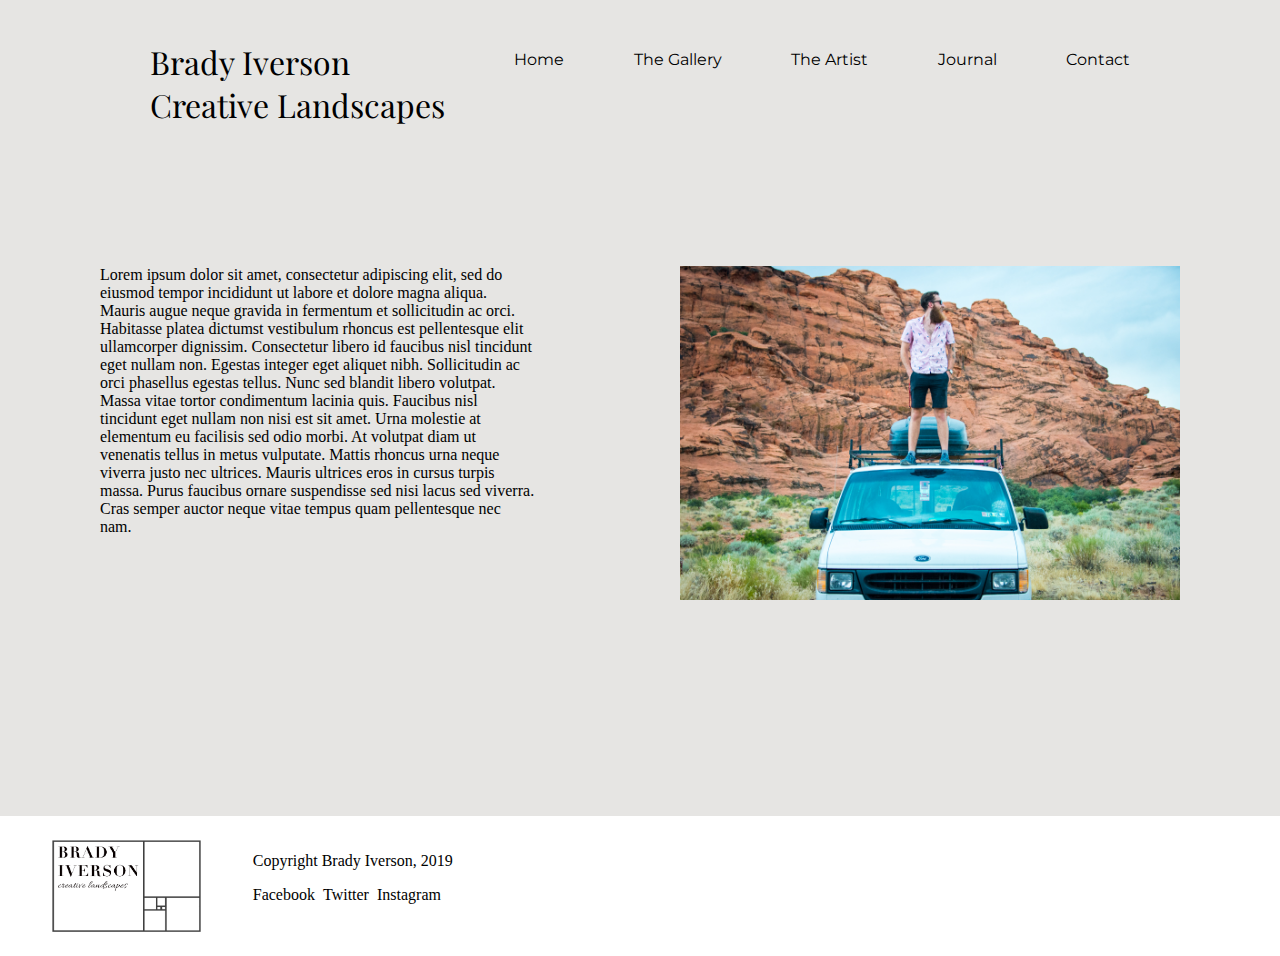
<file: artist.html>
<!DOCTYPE html>
<html lang="en" dir="ltr">
  <head>
    <meta charset="utf-8">
    <meta name="viewport" content="width=device-width, initial-scale=1">
    <title>Brady Iverson Photography</title>
    <link rel="stylesheet" href="style.css">
    <link href="https://fonts.googleapis.com/css?family=Montserrat&display=swap" rel="stylesheet">
    <link href="https://fonts.googleapis.com/css?family=Playfair+Display&display=swap" rel="stylesheet">

  </head>
  <body id="artist-body-background">

    <nav>
      <div class="flex-parent-nav">
        <div id="bradys-logo-artist"><a href="index.html">Brady Iverson<br>Creative Landscapes</a></div>
        <div class="flex-child-nav-artist"><a href="index.html">Home</a></div>
        <div class="flex-child-nav-artist"><a href="gallery.html">The Gallery</a></div>
        <div class="flex-child-nav-artist"><a href="artist.html">The Artist</a></div>
        <div class="flex-child-nav-artist"><a href="journal.html">Journal</a></div>
        <div class="flex-child-nav-artist"><a href="contact.html">Contact</a></div>
      </div>
    </nav>

		<div id="artist-flex-parent">

			<div><div id="artist-text">Lorem ipsum dolor sit amet, consectetur adipiscing elit, sed do eiusmod tempor incididunt ut labore et dolore magna aliqua. Mauris augue neque gravida in
				fermentum et sollicitudin ac orci. Habitasse platea dictumst vestibulum rhoncus est pellentesque elit ullamcorper dignissim. Consectetur libero id faucibus nisl
				tincidunt eget nullam non. Egestas integer eget aliquet nibh. Sollicitudin ac orci phasellus egestas tellus. Nunc sed blandit libero volutpat. Massa vitae tortor
				condimentum lacinia quis. Faucibus nisl tincidunt eget nullam non nisi est sit amet. Urna molestie at elementum eu facilisis sed odio morbi. At volutpat diam ut
				venenatis tellus in metus vulputate. Mattis rhoncus urna neque viverra justo nec ultrices. Mauris ultrices eros in cursus turpis massa. Purus faucibus ornare
				suspendisse sed nisi lacus sed viverra. Cras semper auctor neque vitae tempus quam pellentesque nec nam.</div></div>
			<div> <img src="images/profile.jpg" alt="Brady Iverson" id="profile-pic"> </div>

		</div>

		<footer>
			<div id="flex-parent-footer">
				<img src="images/SITELOGO.jpg" alt="Brady Iverson site logo" id="site-logo-footer">
				<div id="footer-text">
					<p>Copyright Brady Iverson, 2019</p>
					<div class="flex-child-footer">
						<div>Facebook &nbsp;</div>
						<div>Twitter &nbsp;</div>
						<div>Instagram</div>
					</div>
				</div>
			</div>
		</footer>

  </body>
</html>
</file>
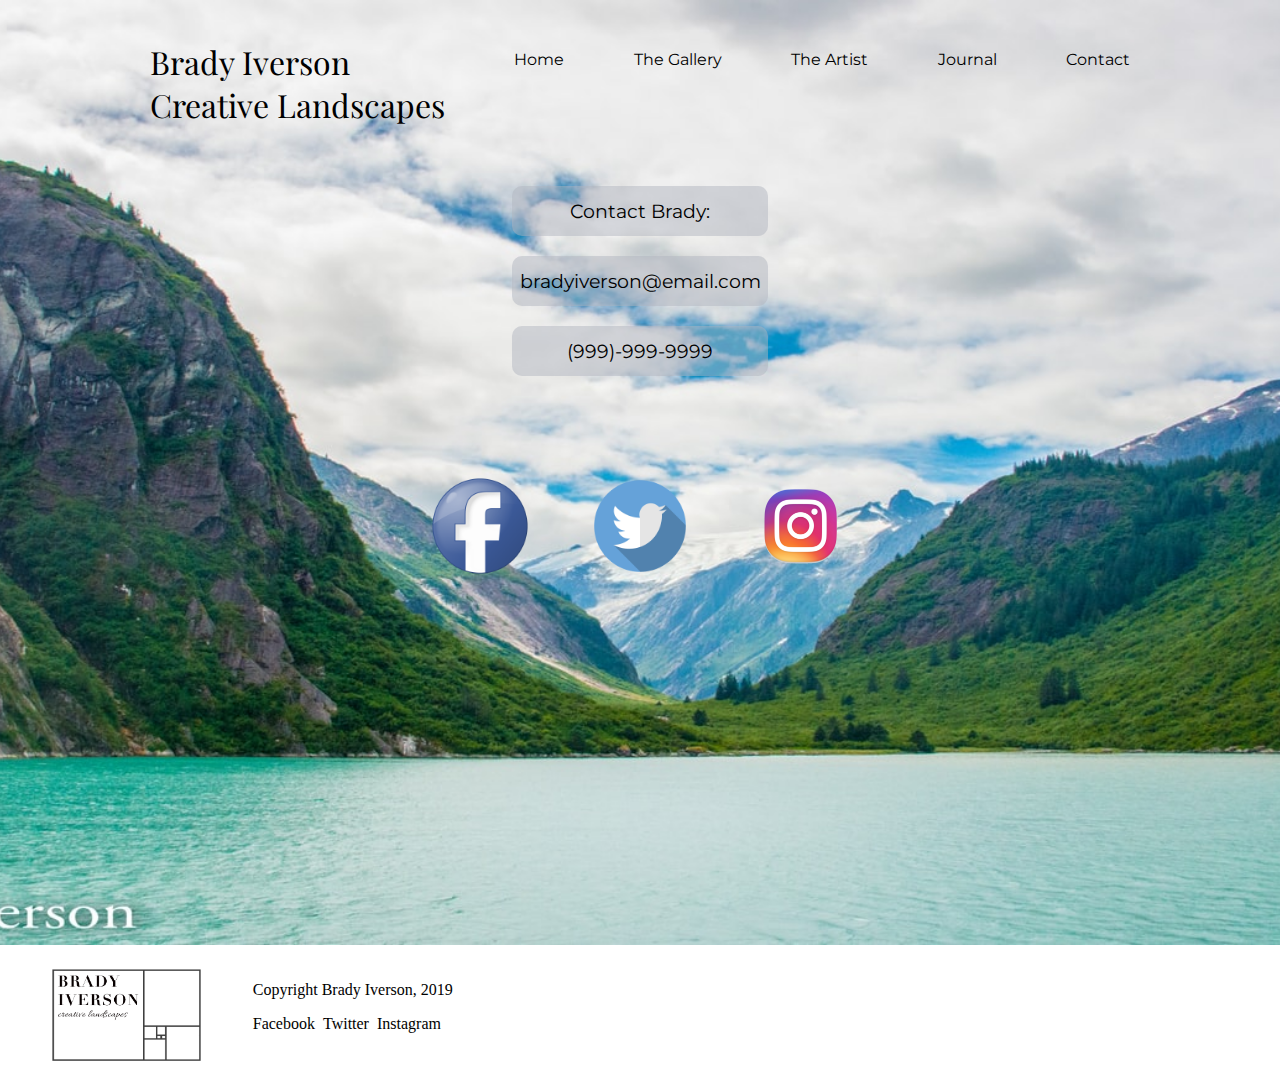
<file: contact.html>
<!DOCTYPE html>
<html lang="en" dir="ltr">
  <head>
    <meta charset="utf-8">
    <meta name="viewport" content="width=device-width, initial-scale=1">
    <title>Brady Iverson Photography</title>
    <link rel="stylesheet" href="style.css">
    <link href="https://fonts.googleapis.com/css?family=Montserrat&display=swap" rel="stylesheet">
    <link href="https://fonts.googleapis.com/css?family=Playfair+Display&display=swap" rel="stylesheet">

  </head>
  <body>

		<div class="contactHeroDiv">

    <nav>
      <div class="flex-parent-nav">
        <div id="bradys-logo-contact"><a href="index.html">Brady Iverson<br>Creative Landscapes</a></div>
        <div class="flex-child-nav-contact"><a href="index.html">Home</a></div>
        <div class="flex-child-nav-contact"><a href="gallery.html">The Gallery</a></div>
        <div class="flex-child-nav-contact"><a href="artist.html">The Artist</a></div>
        <div class="flex-child-nav-contact"><a href="journal.html">Journal</a></div>
        <div class="flex-child-nav-contact"><a href="contact.html">Contact</a></div>
      </div>
    </nav>

			<div class="contactDivs"><span class="contactText">Contact Brady:</span></div>
			<div class="contactDivs"><span class="contactText">bradyiverson@email.com</span></div>
			<div class="contactDivs"><span class="contactText">(999)-999-9999</span></div>

			<div id="social-media-flex-parent">

				<a href="https://facebook.com"><img src="images/facebook.png" alt="Brady Iverson's Facebook" class="social-media-flex-child" hspace="30"></a>
				<a href="https://twitter.com"><img src="images/twitter.png" alt="Brady Iverson's Twitter" class="social-media-flex-child" hspace="30"></a>
				<a href="https://instagram.com"><img src="images/instagram.png" alt="Brady Iverson's Instagram" class="social-media-flex-child" hspace="30"></a>

			</div>

    </div>

		<footer>
			<div id="flex-parent-footer">
				<img src="images/SITELOGO.jpg" alt="Brady Iverson site logo" id="site-logo-footer">
				<div id="footer-text">
					<p>Copyright Brady Iverson, 2019</p>
					<div class="flex-child-footer">
						<div>Facebook &nbsp;</div>
						<div>Twitter &nbsp;</div>
						<div>Instagram</div>
					</div>
				</div>
			</div>
		</footer>

  </body>
</html>
</file>
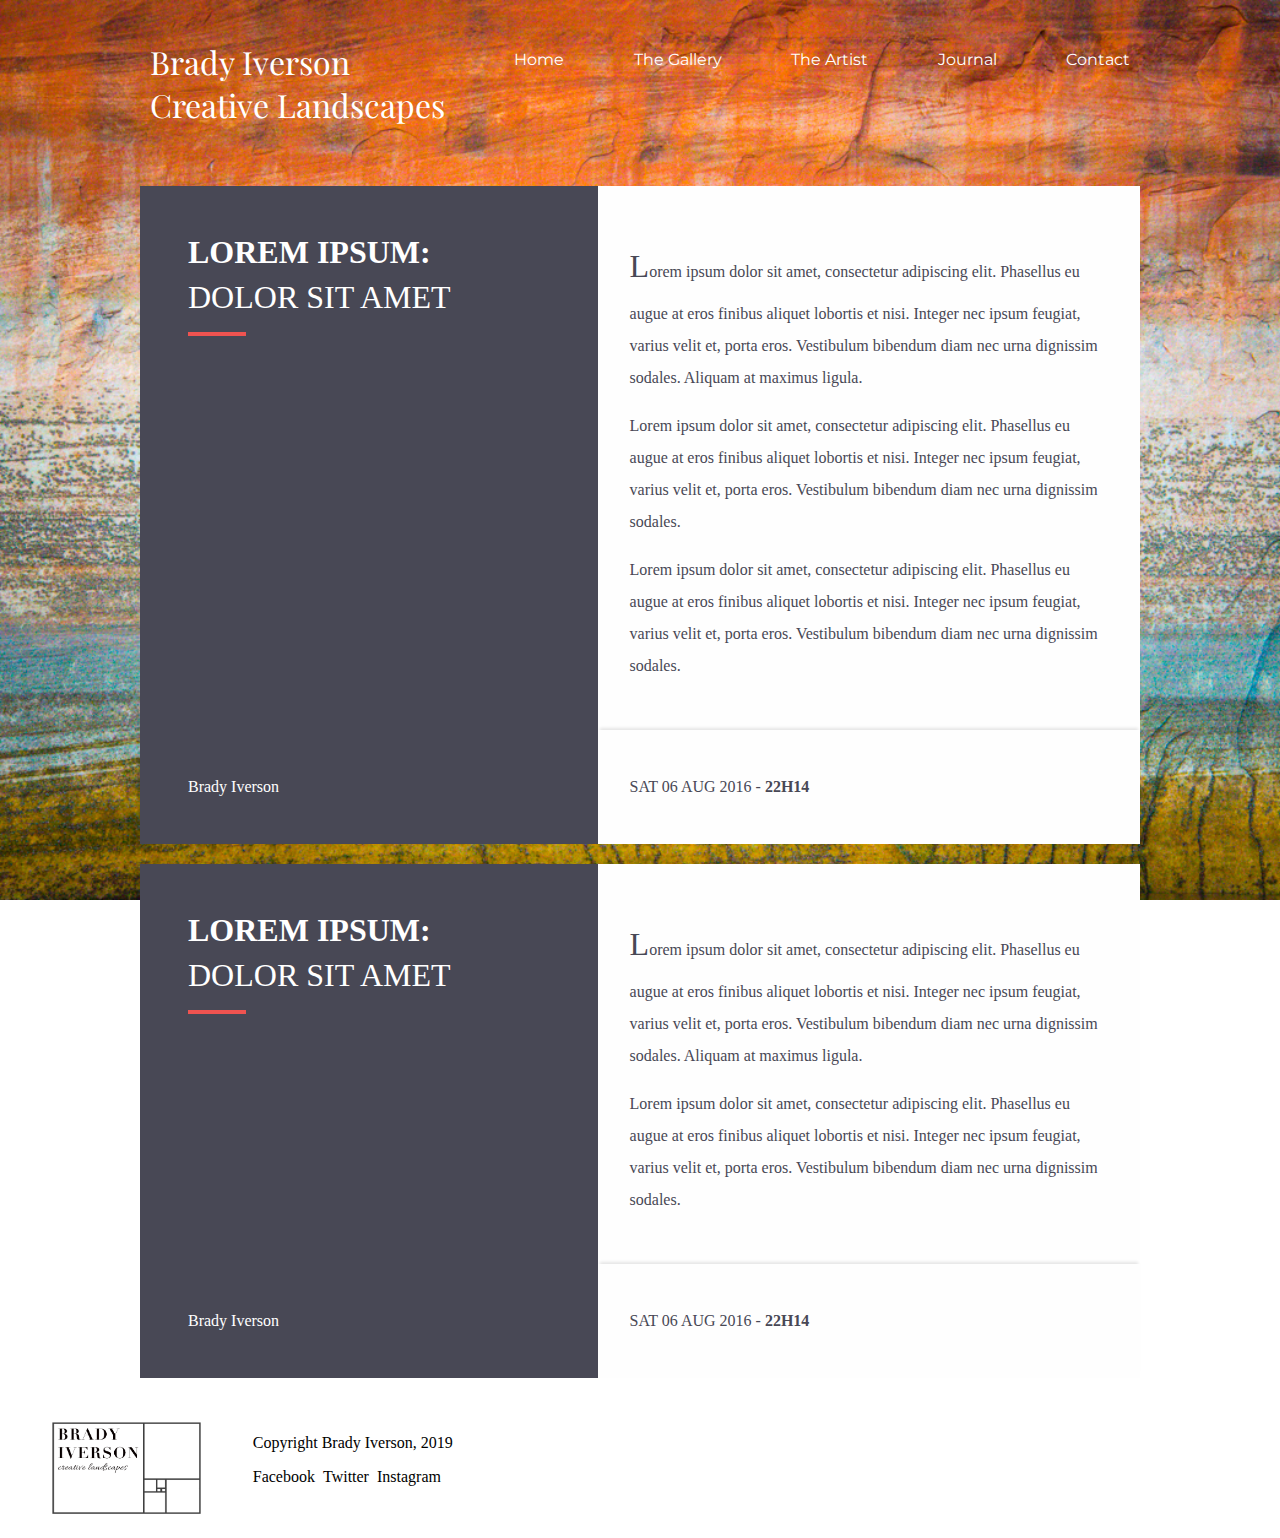
<file: journal.html>
<!DOCTYPE html>
<html lang="en" dir="ltr">
  <head>
    <meta charset="utf-8">
    <meta name="viewport" content="width=device-width, initial-scale=1">
    <title>Brady Iverson Photography</title>
    <link rel="stylesheet" href="style.css">
    <link href="https://fonts.googleapis.com/css?family=Montserrat&display=swap" rel="stylesheet">
    <link href="https://fonts.googleapis.com/css?family=Playfair+Display&display=swap" rel="stylesheet">

  </head>
  <body id="body-bg-image">

    <nav>
      <div class="flex-parent-nav">
        <div class="bradys-logo"><a href="index.html">Brady Iverson<br>Creative Landscapes</a></div>
        <div class="flex-child-nav"><a href="index.html">Home</a></div>
        <div class="flex-child-nav"><a href="gallery.html">The Gallery</a></div>
        <div class="flex-child-nav"><a href="artist.html">The Artist</a></div>
        <div class="flex-child-nav"><a href="journal.html">Journal</a></div>
        <div class="flex-child-nav"><a href="contact.html">Contact</a></div>
      </div>
    </nav>
		<!-- This is some old journal layout i was looking at.
    <div id="main-journal-div">

			<div class="journal-title">Sep 20 2019</div>
			<div class="journal-entry">
				Leo vel orci porta non pulvinar neque laoreet suspendisse. Habitasse platea dictumst quisque sagittis. Ac felis donec et odio pellentesque diam volutpat
				commodo sed. Volutpat lacus laoreet non curabitur gravida. Ut etiam sit amet nisl purus in mollis nunc sed. Est pellentesque elit ullamcorper dignissim
				cras tincidunt lobortis feugiat vivamus. Eu facilisis sed odio morbi. Orci phasellus egestas tellus rutrum tellus pellentesque. Sed lectus vestibulum mattis
				ullamcorper velit sed. Scelerisque mauris pellentesque pulvinar pellentesque habitant morbi. Mauris pellentesque pulvinar pellentesque habitant morbi tristique
				senectus et. Eu turpis egestas pretium aenean pharetra magna ac placerat. Accumsan tortor posuere ac ut consequat semper. Molestie ac feugiat sed lectus
				vestibulum mattis ullamcorper velit sed. Velit ut tortor pretium viverra suspendisse potenti. Pellentesque habitant morbi tristique senectus et netus.
				Purus sit amet volutpat consequat mauris nunc congue nisi vitae. Turpis egestas integer eget aliquet nibh praesent tristique magna sit. Interdum posuere
				lorem ipsum dolor sit amet consectetur.	Leo vel orci porta non pulvinar neque laoreet suspendisse. Habitasse platea dictumst quisque sagittis. Ac felis donec et odio pellentesque diam volutpat
	 			commodo sed. Volutpat lacus laoreet non curabitur gravida. Ut etiam sit amet nisl purus in mollis nunc sed. Est pellentesque elit ullamcorper dignissim
	 			cras tincidunt lobortis feugiat vivamus. Eu facilisis sed odio morbi. Orci phasellus egestas tellus rutrum tellus pellentesque. Sed lectus vestibulum mattis
	 		  ullamcorper velit sed. Scelerisque mauris pellentesque pulvinar pellentesque habitant morbi. Mauris pellentesque pulvinar pellentesque habitant morbi tristique
	 			senectus et. Eu turpis egestas pretium aenean pharetra magna ac placerat. Accumsan tortor posuere ac ut consequat semper. Molestie ac feugiat sed lectus
	 			vestibulum mattis ullamcorper velit sed. Velit ut tortor pretium viverra suspendisse potenti. Pellentesque habitant morbi tristique senectus et netus.
	 			Purus sit amet volutpat consequat mauris nunc congue nisi vitae. Turpis egestas integer eget aliquet nibh praesent tristique magna sit. Interdum posuere
	 			lorem ipsum dolor sit amet consectetur.
			</div>

			<div class="journal-title">Sep 21 2019</div>
			<div class="journal-entry">
				Leo vel orci porta non pulvinar neque laoreet suspendisse. Habitasse platea dictumst quisque sagittis. Ac felis donec et odio pellentesque diam volutpat
				commodo sed. Volutpat lacus laoreet non curabitur gravida. Ut etiam sit amet nisl purus in mollis nunc sed. Est pellentesque elit ullamcorper dignissim
				cras tincidunt lobortis feugiat vivamus. Eu facilisis sed odio morbi. Orci phasellus egestas tellus rutrum tellus pellentesque. Sed lectus vestibulum mattis
				ullamcorper velit sed. Scelerisque mauris pellentesque pulvinar pellentesque habitant morbi. Mauris pellentesque pulvinar pellentesque habitant morbi tristique
				senectus et. Eu turpis egestas pretium aenean pharetra magna ac placerat. Accumsan tortor posuere ac ut consequat semper. Molestie ac feugiat sed lectus
				vestibulum mattis ullamcorper velit sed. Velit ut tortor pretium viverra suspendisse potenti. Pellentesque habitant morbi tristique senectus et netus.
				Purus sit amet volutpat consequat mauris nunc congue nisi vitae. Turpis egestas integer eget aliquet nibh praesent tristique magna sit. Interdum posuere
				lorem ipsum dolor sit amet consectetur.	Leo vel orci porta non pulvinar neque laoreet suspendisse. Habitasse platea dictumst quisque sagittis. Ac felis donec et odio pellentesque diam volutpat
	 			commodo sed. Volutpat lacus laoreet non curabitur gravida. Ut etiam sit amet nisl purus in mollis nunc sed. Est pellentesque elit ullamcorper dignissim
	 			cras tincidunt lobortis feugiat vivamus. Eu facilisis sed odio morbi. Orci phasellus egestas tellus rutrum tellus pellentesque. Sed lectus vestibulum mattis
	 		  ullamcorper velit sed. Scelerisque mauris pellentesque pulvinar pellentesque habitant morbi. Mauris pellentesque pulvinar pellentesque habitant morbi tristique
	 			senectus et. Eu turpis egestas pretium aenean pharetra magna ac placerat. Accumsan tortor posuere ac ut consequat semper. Molestie ac feugiat sed lectus
	 			vestibulum mattis ullamcorper velit sed. Velit ut tortor pretium viverra suspendisse potenti. Pellentesque habitant morbi tristique senectus et netus.
	 			Purus sit amet volutpat consequat mauris nunc congue nisi vitae. Turpis egestas integer eget aliquet nibh praesent tristique magna sit. Interdum posuere
	 			lorem ipsum dolor sit amet consectetur.
			</div>



    </div>

	-->

	<div id="parent-journal">
		<div>
			<div class="post">
				<div class="post-left">
					<div class="post-left_title">Lorem ipsum:</div>
					<div class="post-left_title_sub">Dolor sit amet</div>
					<div class="post-left_border"></div>
					<div class="post-left_author">

						<p>Brady Iverson</p>
						</div>
				</div>
				<div class="post-right">
					<div class="post-right_body">
					<p><span>L</span>orem ipsum dolor sit amet, consectetur adipiscing elit. Phasellus eu augue at eros finibus aliquet lobortis et nisi. Integer nec ipsum feugiat, varius velit et, porta eros. Vestibulum bibendum diam nec urna dignissim sodales. Aliquam at maximus ligula.</p>
					<p>Lorem ipsum dolor sit amet, consectetur adipiscing elit. Phasellus eu augue at eros finibus aliquet lobortis et nisi. Integer nec ipsum feugiat, varius velit et, porta eros. Vestibulum bibendum diam nec urna dignissim sodales.</p>
					<p>Lorem ipsum dolor sit amet, consectetur adipiscing elit. Phasellus eu augue at eros finibus aliquet lobortis et nisi. Integer nec ipsum feugiat, varius velit et, porta eros. Vestibulum bibendum diam nec urna dignissim sodales.</p>

					</div>
					<div class="post-right_footer">
						<div class="post-right_footer_date">
							<p>Sat 06 aug 2016 - <span>22h14<span></p>
						</div>
							<div class="post-right_footer_pictos">
								<i class="fa fa-heart" aria-hidden="true"></i>
								<i class="fa fa-share-alt" aria-hidden="true"></i>
							</div>
					</div>
				</div>
			</div>
		</div>
		<div>
			<div class="post">
				<div class="post-left">
					<div class="post-left_title">Lorem ipsum:</div>
					<div class="post-left_title_sub">Dolor sit amet</div>
					<div class="post-left_border"></div>
					<div class="post-left_author">

						<p>Brady Iverson</p>
						</div>
				</div>
				<div class="post-right">
					<div class="post-right_body">
					<p><span>L</span>orem ipsum dolor sit amet, consectetur adipiscing elit. Phasellus eu augue at eros finibus aliquet lobortis et nisi. Integer nec ipsum feugiat, varius velit et, porta eros. Vestibulum bibendum diam nec urna dignissim sodales. Aliquam at maximus ligula.</p>
					<p>Lorem ipsum dolor sit amet, consectetur adipiscing elit. Phasellus eu augue at eros finibus aliquet lobortis et nisi. Integer nec ipsum feugiat, varius velit et, porta eros. Vestibulum bibendum diam nec urna dignissim sodales.</p>
					</div>
					<div class="post-right_footer">
						<div class="post-right_footer_date">
							<p>Sat 06 aug 2016 - <span>22h14<span></p>
						</div>
							<div class="post-right_footer_pictos">
								<i class="fa fa-heart" aria-hidden="true"></i>
								<i class="fa fa-share-alt" aria-hidden="true"></i>
							</div>
					</div>
				</div>
			</div>
		</div>
	</div>


		<footer>
			<div id="flex-parent-footer">
				<img src="images/SITELOGO.jpg" alt="Brady Iverson site logo" id="site-logo-footer">
				<div id="footer-text">
					<p>Copyright Brady Iverson, 2019</p>
					<div class="flex-child-footer">
						<div>Facebook &nbsp;</div>
						<div>Twitter &nbsp;</div>
						<div>Instagram</div>
					</div>
				</div>
			</div>
		</footer>

  </body>
</html>
</file>
<file: style.css>
html {
  /*background-color: #E6E5E3;*/
}

body, html {
  height: 100%;
  margin: 0;
}

a {
  text-decoration: none;
	color: #FFFFFF;
}

nav a:hover {
  color: #B2B6BF;
}

.flex-child-nav {
	color: #FFFFFF;
  margin: 50px 0px;
  font-family: 'Montserrat', sans-serif;
}

.flex-child-nav-contact {
  margin: 50px 0px;
  font-family: 'Montserrat', sans-serif;
}
.flex-child-nav-contact a {
	color: #000000;
}
.flex-child-nav-contact a:hover {
	color: #B2B6BF;
}

.flex-child-footer {
  display: flex;
}

.bradys-logo {
  font-family: 'Playfair Display', serif;
  font-size: 200%;
  margin: 40px 0px;
}

.bgimage {
  background-image: url("images/DSC_0877-min.jpg");
  height: 100%;
  background-position: center;
  background-repeat: no-repeat;
  background-size: cover;
}

#home-body-background {
	background-color: #E6E5E3;
}

.contactHeroDiv {
	background-image: url("images/contacthero.jpg");
  height: 105%;
  background-position: center;
  background-repeat: no-repeat;
  background-size: cover;
}

.lower-homepage {
  margin: 0px 0px;
}

.contactDivs {
	background-color: #B2B6BF;
	border-radius: 10px;
	width: 20%;
	height: 50px;
	margin: 20px auto;
	background: rgba(178, 182, 191, .5);
	vertical-align: middle;
	display: flex;
	justify-content: center;
	align-items: center;
}
.contactDivs:hover {
	background: rgba(178, 182, 191, 1);
}

.contactText {
	opacity: 1;
	font-family: 'Montserrat', sans-serif;
	font-size: 120%;
}

.flex-parent-nav {
  display: flex;
  justify-content: space-between;
  margin: 0px 150px;
}

.social-media-flex-child {
	width: 100px;
	height: 100px;
}

#social-media-flex-parent {
	display: flex;
	justify-content: center;
	margin-top: 100px;
}

#lower-homepage-banner {
  font-family: 'Montserrat', sans-serif;
  font-size: 200%;
  text-align: center;
  margin-top: 100px;
}

#lower-homepage-header {
  font-family: 'Playfair Display', serif;
  font-size: 300%;
  width: 75%;
}

#lower-homepage-text {
  font-family: 'Montserrat', sans-serif;
  font-size: 200%;
  width: 75%;
  margin-top: 200px;
}

#flex-parent-body {
  display: flex;
  justify-content: space-around;
  margin: 100px 100px;
}

#homepage-body-photo {
  height: 650px;
  width: auto;
}

#flex-parent-footer {
  display: flex;
  background-color: #FFF;
  width: 100%;
}

#site-logo-footer {
  height: 100px;
  width: auto;
  margin: 20px 50px;
}

#footer-text {
  margin: 20px 0px;
}

#bradys-logo-contact {
	font-family: 'Playfair Display', serif;
  font-size: 200%;
  margin: 40px 0px;
}
#bradys-logo-contact a {
	color: #000000;
}
#bradys-logo-contact a:hover {
	color: #B2B6BF;
}

/* id's and classes for artist page below */

#artist-flex-parent {
	display: flex;
  justify-content: space-around;
  margin: 100px 100px;
	height: 50%;
}

#profile-pic {
	height: auto;
	width: 500px;
}

#artist-text {
	width: 75%;
}

#artist-body-background {
	background-color: #E6E5E3;
}

.flex-child-nav-artist {
  margin: 50px 0px;
  font-family: 'Montserrat', sans-serif;
}
.flex-child-nav-artist a {
	color: #000000;
}
.flex-child-nav-artist a:hover {
	color: #B2B6BF;
}

#bradys-logo-artist {
	font-family: 'Playfair Display', serif;
  font-size: 200%;
  margin: 40px 0px;
}
#bradys-logo-artist a {
	color: #000000;
}
#bradys-logo-artist a:hover {
	color: #B2B6BF;
}

/* Journal page content */

.flex-child-nav-journal {
  margin: 50px 0px;
  font-family: 'Montserrat', sans-serif;
}
.flex-child-nav-journal a {
	color: #000000;
}
.flex-child-nav-journal a:hover {
	color: #B2B6BF;
}

#bradys-logo-journal {
	font-family: 'Playfair Display', serif;
  font-size: 200%;
  margin: 40px 0px;
}
#bradys-logo-journal a {
	color: #000000;
}
#bradys-logo-journal a:hover {
	color: #B2B6BF;
}

#main-journal-div {
	height: auto;
}

#body-bg-image {
	background-image: url("images/DSC_3901.jpg");
  background-repeat: no-repeat;
  background-attachment: fixed;
	background-size: cover;

}

.journal-entry {
	border-radius: 10px;
	width: 80%;
	height: auto;
	margin: 20px auto 50px auto;
	padding: 20px;
	background: rgba(178, 182, 191, 1);
}

.journal-title {
	margin: 50px auto 10px 10%;
	font-size: 200%;
	color: #FFF;
}

.post {
  display: flex;
  width: 1000px;
	margin: 20px auto 20px auto;
}
.post-left {
  width: 40%;
  background-color: #484855;
  color: white;
  padding: 3em;
  position: relative;
}
.post-left_title {
  font-size: 2em;
  text-transform: uppercase;
  font-weight: 700;
}
.post-left_title_sub {
  font-size: 2em;
  text-transform: uppercase;
  font-weight: 300;
  margin-top: 0.25em;
}
.post-left_border {
  border: 2px solid #ef5350;
  width: 15%;
  margin-top: 1em;
}
.post-left_author {
  position: absolute;
  bottom: 2em;
  display: flex;
  align-items: center;
  img {
    width: 2.5em;
    margin-right:1em;
    border: 1px solid #FEFEFE;
    border-radius: 50%;
  }
}
.post-right {
  width: 60%;
  background-color: #FEFEFE;
  color: #484855;
}
.post-right_body {
  line-height: 2;
  padding: 2em;
  p {
    margin-top: 1em;
    span {
      font-size: 2em;
    }
  }
}
.post-right_footer {
  display: flex;
  justify-content: space-between;
  box-shadow: 0px -4px 3px -2px rgba(0,0,0,0.1);
  padding: 2em;
}
.post-right_footer_date {
  text-transform: uppercase;
  span {
    font-weight: 700;
  }
}
.post-right_footer_pictos {
  font-size: 1.5em;
  margin-right: 1em;
  .fa-heart {
    color: #ef5350;
    margin-right: 1em;
  }
}

#parent-journal {
	display: block;
	margin-left: auto;
	margin-right: auto;
}

/* Gallery page content */

#gallery-body {
	background-color: #E6E5E3;
}

.flex-child-nav-gallery {
  margin: 50px 0px;
  font-family: 'Montserrat', sans-serif;
}
.flex-child-nav-gallery a {
	color: #000000;
}
.flex-child-nav-gallery a:hover {
	color: #B2B6BF;
}

#bradys-logo-gallery {
	font-family: 'Playfair Display', serif;
  font-size: 200%;
  margin: 40px 0px;
}
#bradys-logo-gallery a {
	color: #000000;
}
#bradys-logo-gallery a:hover {
	color: #B2B6BF;
}

.flex-parent-gallery {
	display: flex;
	justify-content: space-around;
	align-items: center;
	margin-bottom: 100px;
}

#mountains-collection, #european-architecture, #water-collection, #national-parks {
	background-position: center;
  background-repeat: no-repeat;
  background-size: contain;
	width: 600px;
	height: 400px;
	margin: 0px;
}

#mountains-collection {
	background-image: url("images/DSC_6878.jpg");
}

#european-architecture {
	background-image: url("images/eiffeltower.jpg");
}

#water-collection {
	background-image: url("images/DSC_3925.jpg");
}

#national-parks {
	background-image: url("images/DSC_2571.jpg");
}

.gallery-title-parent {
	display: flex;
	justify-content: space-around;
	align-items: center;
	margin-top: 100px;
}

#mountain-title, #european-architecture-title, #water-collection-title, #national-parks-title {
	font-family: 'Playfair Display', serif;
	font-size: 300%;
	background-color: #FFF;
	color: #000;
	width: 600px;
	height: 100px;
	text-align: center;
}

#mountain-title, #european-architecture-title, #water-collection-title, #national-parks-title, #mountains-collection, #european-architecture, #water-collection, #national-parks {
	-webkit-box-shadow: 10px 10px 15px 0px rgba(0,0,0,0.75);
	-moz-box-shadow: 10px 10px 15px 0px rgba(0,0,0,0.75);
	box-shadow: 10px 10px 15px 0px rgba(0,0,0,0.75);
}

/* All gallery hover effects */

#mountain-text-hover {
	display: none;
}
#european-text-hover {
	display: none;
}
#water-text-hover {
	display: none;
}
#parks-text-hover {
	display: none;
}

#gallery-card-mountain:hover #mountain-title {
	color: #FFF;
	background-color: #484855;
}
#gallery-card-mountain:hover #mountain-title #mountain-text-static {
	display: none;
}
#gallery-card-mountain:hover #mountain-title #mountain-text-hover {
	display: inline;
	font-size: 40%;
}


#gallery-card-architecture:hover #european-architecture-title {
	color: #FFF;
	background-color: #484855;
}
#gallery-card-architecture:hover #european-architecture-title #european-text-static {
	display: none;
}
#gallery-card-architecture:hover #european-architecture-title #european-text-hover {
	display: inline;
	font-size: 40%;
}


#gallery-card-water:hover #water-collection-title {
	color: #FFF;
	background-color: #484855;
}
#gallery-card-water:hover #water-collection-title #water-text-static {
	display: none;
}
#gallery-card-water:hover #water-collection-title #water-text-hover {
	display: inline;
	font-size: 40%;
}


#gallery-card-parks:hover #national-parks-title {
	color: #FFF;
	background-color: #484855;
}
#gallery-card-parks:hover #national-parks-title #parks-text-static {
	display: none;
}
#gallery-card-parks:hover #national-parks-title #parks-text-hover {
	display: inline;
	font-size: 40%;
}

/* end of gallery hover effects */

.gallery-card {
	display: flex;
	justify-content: space-around;
	align-items: center;
	margin: 100px auto;
}
.gallery-card-child {
	display: block;
}
</file>
